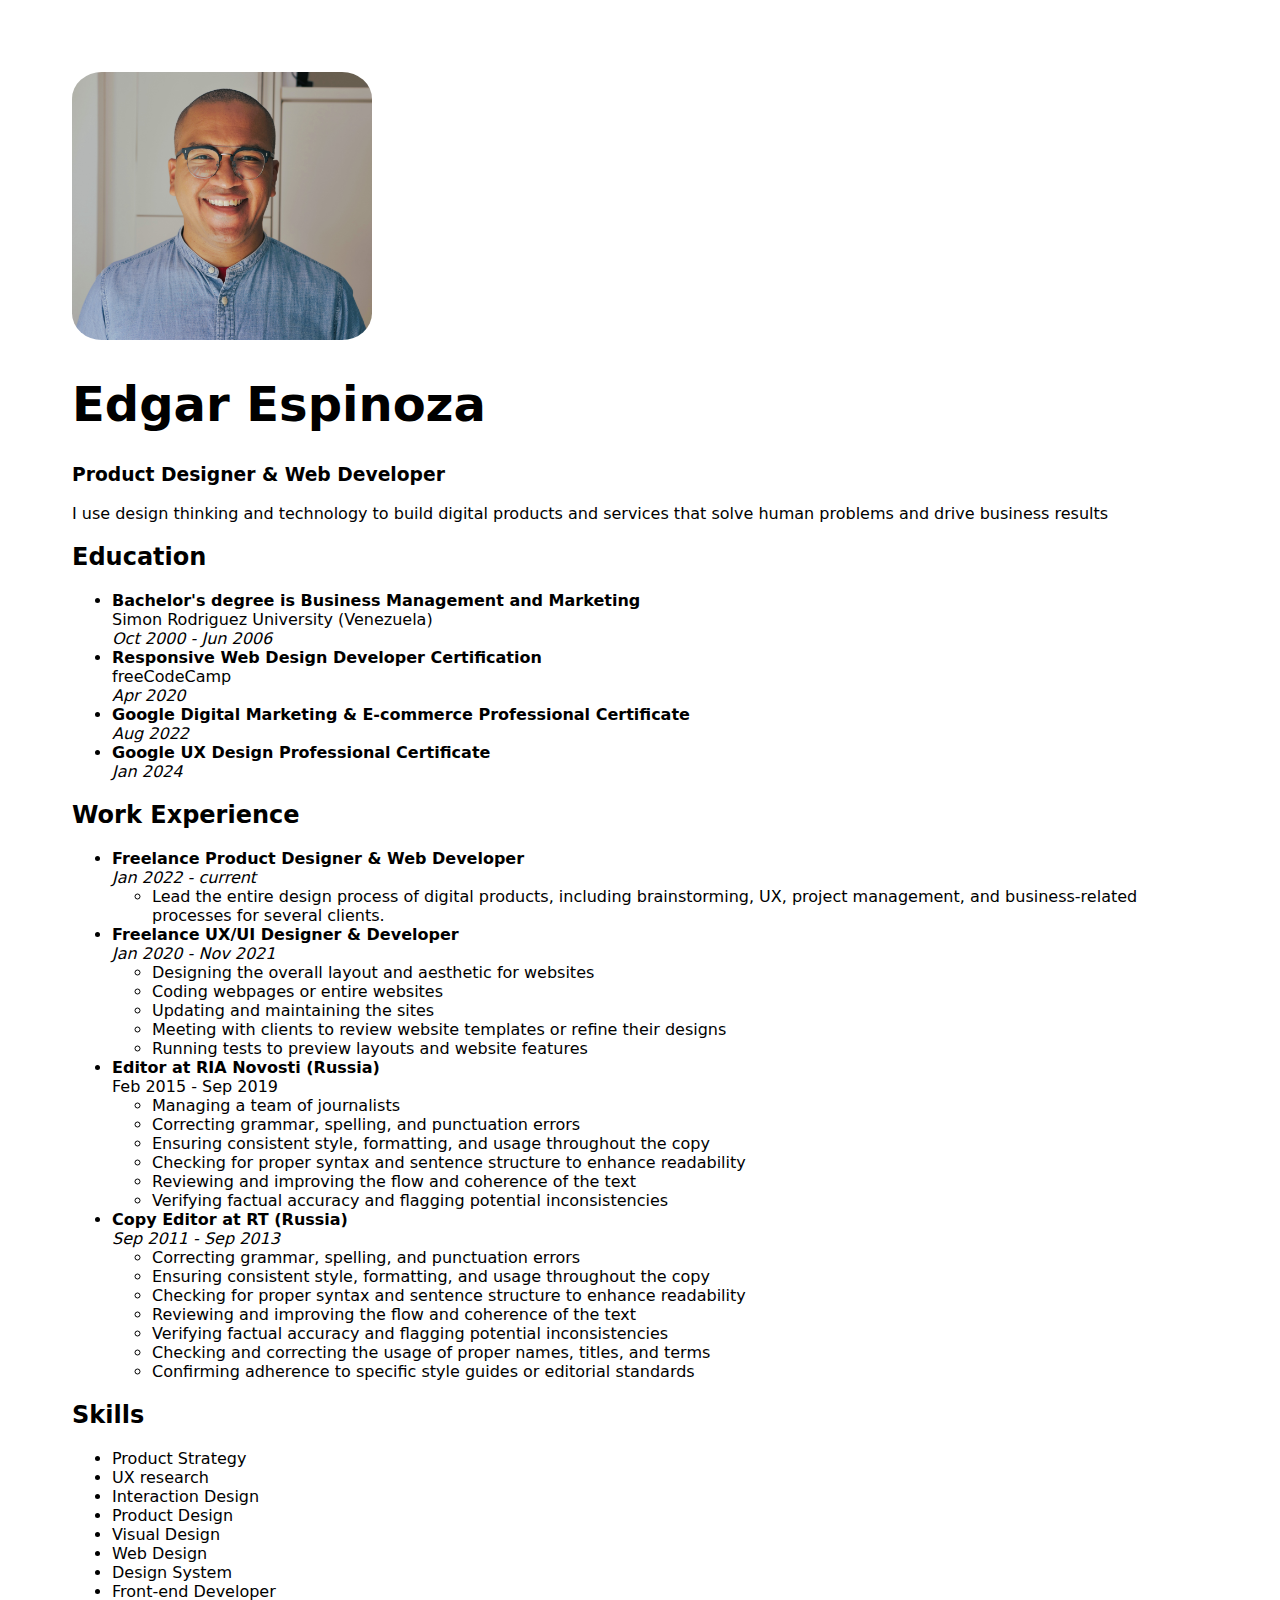
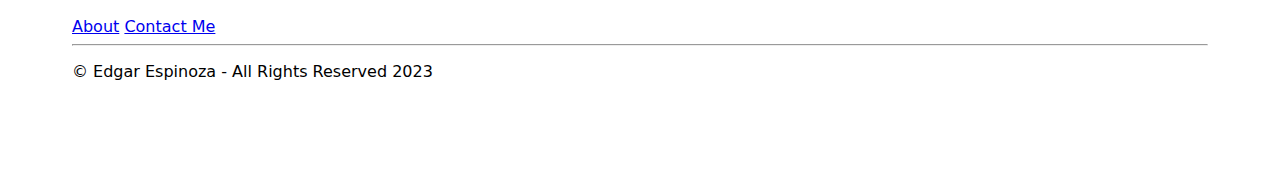
<file: index.html>
<!DOCTYPE html>
<html lang="en">

<head>
    <meta charset="UTF-8">
    <meta name="viewport" content="width=device-width, initial-scale=1.0">
    <link rel="stylesheet" href="style.css">
    <title>My Resume</title>
</head>

<body>
    <section id="profile-picture">
        <img src="./assets/profile-picture.JPG" alt="profile-picture-edgar-espinoza">
    </section>
    <section id="name">
        <h1>Edgar Espinoza</h1>
        <h3>Product Designer & Web Developer</h3>
    </section>

    <section id="summary">
        <Summary>
            I use design thinking and technology to build digital products and services that solve human problems and
            drive business results
        </Summary>
    </section>
    <section id="education">
        <h2>Education</h2>
        <ul>
            <li>
                <span class="bold-title">Bachelor's degree is Business Management and Marketing</span> <br>
                Simon Rodriguez University (Venezuela) <br>
                <i>Oct 2000 - Jun 2006</i>

            </li>
            <li>
                <span class="bold-title">Responsive Web Design Developer Certification</span>
                <br>
                freeCodeCamp <br>
                <i>Apr 2020</i>
            </li>
            <li>
                <span class="bold-title">Google Digital Marketing & E-commerce Professional Certificate</span>
                <br>
                <i>Aug 2022</i>
            </li>
            <li>
                <span class="bold-title">Google UX Design Professional Certificate</span>
                <br>
                <i>Jan 2024</i>
            </li>
        </ul>
    </section>
    <section id="work-experience">
        <h2>Work Experience</h2>
        <ul>
            <li>
                <span class="bold-title">Freelance Product Designer & Web Developer</span>
                <br>
                <i>Jan 2022 - current</i>

                <ul>
                    <li>
                        Lead the entire design process of digital products, including brainstorming, UX, project
                        management, and business-related processes for several clients.
                    </li>
                </ul>

            </li>
            <li>
                <span class="bold-title">Freelance UX/UI Designer & Developer</span>
                <br>
                <i>Jan 2020 - Nov 2021</i>
                <ul>
                    <li>
                        Designing the overall layout and aesthetic for websites
                    </li>
                    <li>
                        Coding webpages or entire websites
                    </li>
                    <li>
                        Updating and maintaining the sites
                    </li>
                    <li>
                        Meeting with clients to review website templates or refine their designs
                    </li>
                    <li>
                        Running tests to preview layouts and website features
                    </li>
                </ul>
            </li>
            <li>
                <span class="bold-title">Editor at RIA Novosti (Russia)</span>
                 <br>
                Feb 2015 - Sep 2019
                <ul>
                    <li>
                        Managing a team of journalists
                    </li>
                    <li>
                        Correcting grammar, spelling, and punctuation errors
                    </li>
                    <li>
                        Ensuring consistent style, formatting, and usage throughout the copy
                    </li>
                    <li>
                        Checking for proper syntax and sentence structure to enhance readability
                    </li>
                    <li>
                        Reviewing and improving the flow and coherence of the text
                    </li>
                    <li>
                        Verifying factual accuracy and flagging potential inconsistencies
                    </li>
                </ul>
            </li>
            <li>
                <span class="bold-title">Copy Editor at RT (Russia) </span>
                <br>
                <i>Sep 2011 - Sep 2013</i>
                <ul>
                    <li>Correcting grammar, spelling, and punctuation errors</li>
                    <li>Ensuring consistent style, formatting, and usage throughout the copy</li>
                    <li>Checking for proper syntax and sentence structure to enhance readability</li>
                    <li>Reviewing and improving the flow and coherence of the text</li>
                    <li>Verifying factual accuracy and flagging potential inconsistencies</li>
                    <li>Checking and correcting the usage of proper names, titles, and terms</li>
                    <li>Confirming adherence to specific style guides or editorial standards</li>
                </ul>
            </li>
        </ul>

    </section>
    <section id="skills">
        <h2>Skills</h2>
        <ul>
            <li>Product Strategy</li>
            <li>UX research</li>
            <li>Interaction Design</li>
            <li>Product Design</li>
            <li>Visual Design</li>
            <li>Web Design</li>
            <li>Design System</li>
            <li>Front-end Developer</li>
        </ul>

    </section>
    <section id="contact">
        <a href="about.html">About</a>
        <a href="./contact.html">Contact Me</a>

    </section>
    <hr>
    <footer id="footer">
        <p>© Edgar Espinoza - All Rights Reserved 2023</p>

    </footer>
</body>

</html>
</file>
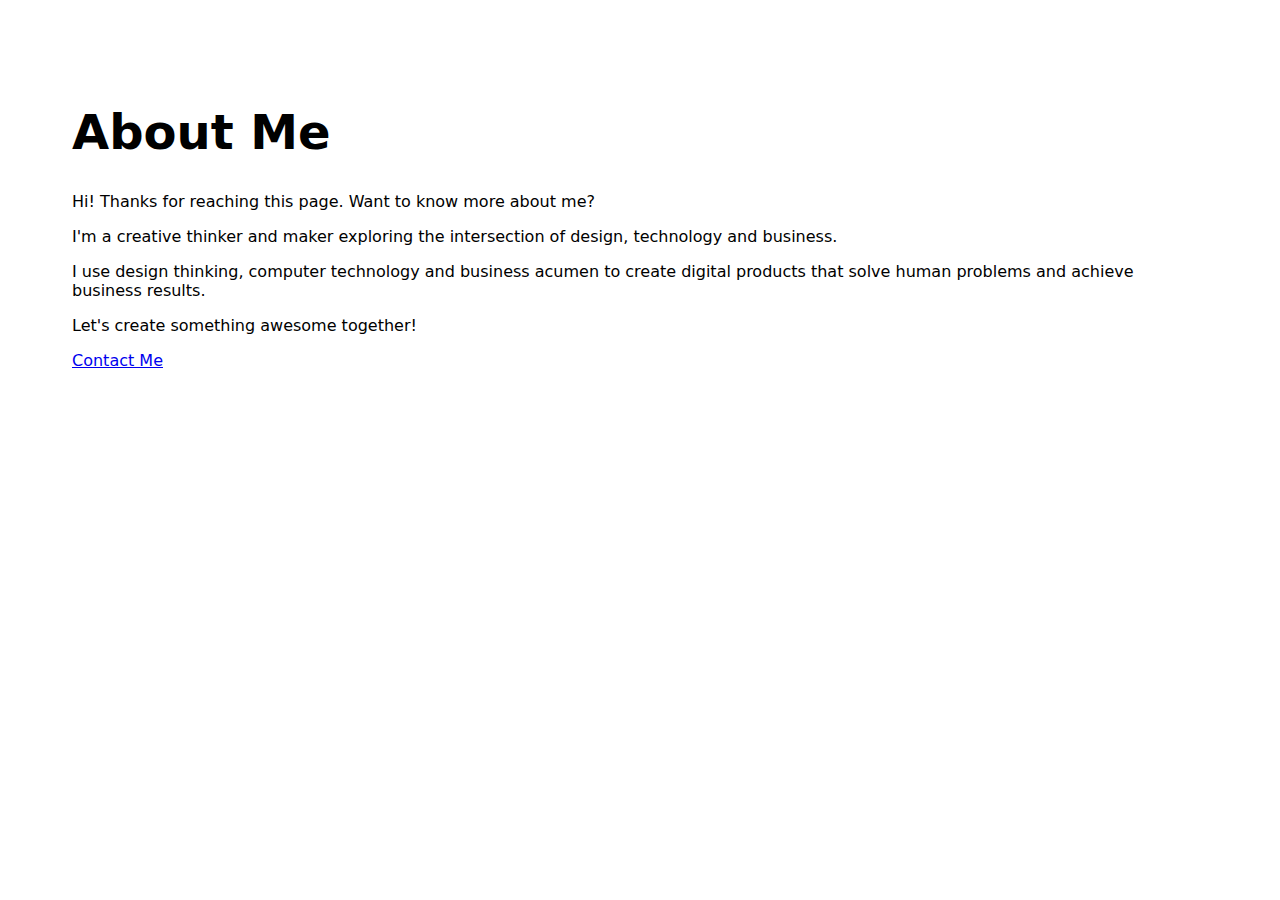
<file: about.html>
<!DOCTYPE html>
<html lang="en">
<head>
    <meta charset="UTF-8">
    <meta name="viewport" content="width=device-width, initial-scale=1.0">
    <link rel="stylesheet" href="style.css">
    <title>Document</title>
</head>
<body>
    <h1>About Me</h1>
    <p>Hi! Thanks for reaching this page. Want to know more about me?</p>
    <p>I'm a creative thinker and maker exploring the intersection of design, technology and business.</p>
    <p>
        I use design thinking, computer technology and business acumen to create digital products that solve human problems and achieve business results.
    </p> 
    <p>
        Let's create something awesome together!
    </p>
    <a href="./contact.html">Contact Me</a>
    
</p>
</body>
</html>
</file>
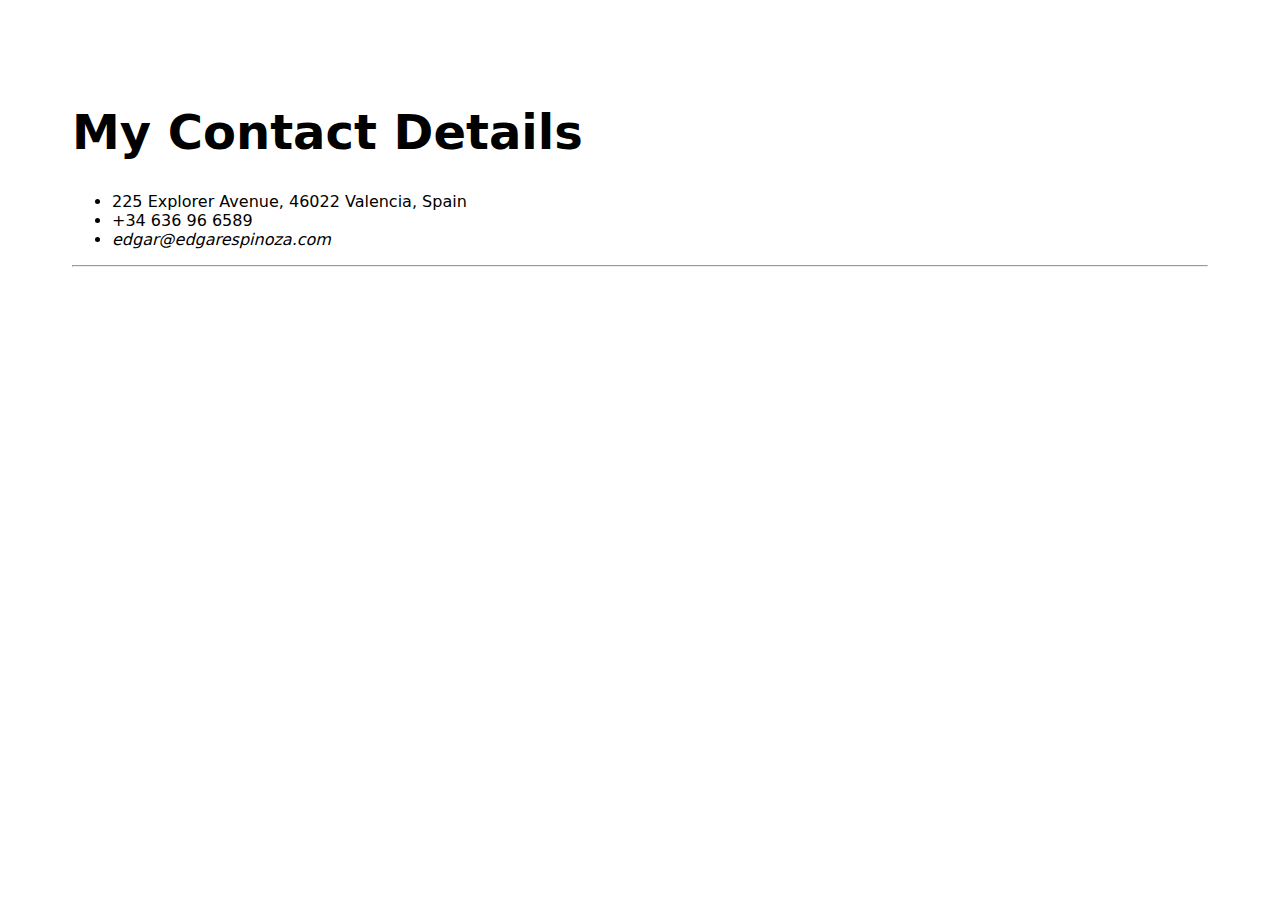
<file: contact.html>
<!DOCTYPE html>
<html lang="en">
<head>
    <meta charset="UTF-8">
    <meta name="viewport" content="width=device-width, initial-scale=1.0">
    <link rel="stylesheet" href="style.css">
    <title>Document</title>
</head>
<body>
    <h1>My Contact Details</h1>
    <ul>
        <li>
            225 Explorer Avenue, 46022 Valencia, Spain 
        </li>
        <li>
            +34 636 96 6589
        </li>
        <li>
            <address>
                edgar@edgarespinoza.com
            </address>
        </li>
    </ul>
    <hr>
</body>
</html>
</file>
<file: style.css>
body {
    font-family: system-ui, -apple-system, BlinkMacSystemFont, 'Segoe UI', Roboto, Oxygen, Ubuntu, Cantarell, 'Open Sans', 'Helvetica Neue', sans-serif;
    padding: 5%;
}



img {
    max-width: 300px;
    border-radius: 10%;
} 

h1 {
    font-size: 3rem;
}


.bold-title {
    font-weight: 700;
}
</file>
